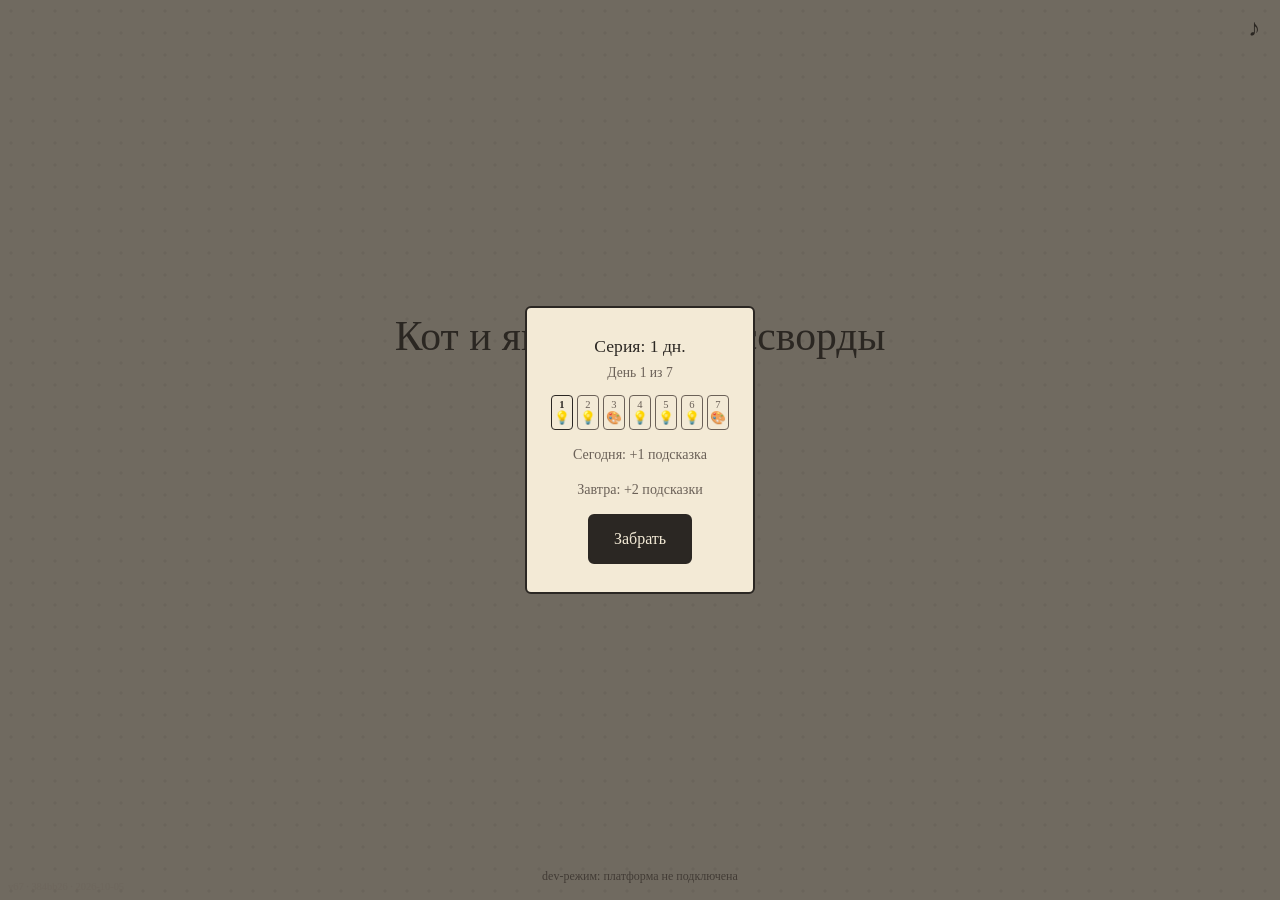
<file: index.html>
<!DOCTYPE html>
<html lang="ru">
<head>
  <meta charset="UTF-8" />
  <meta name="viewport" content="width=device-width, initial-scale=1, maximum-scale=1, user-scalable=no, viewport-fit=cover" />
  <meta name="mobile-web-app-capable" content="yes" />
  <meta name="apple-mobile-web-app-capable" content="yes" />
  <title>Кот и японские кроссворды</title>
  <link rel="stylesheet" href="style.css?v=67" />

  <!-- VK Bridge (@vkontakte/vk-bridge 3.0.2) — вшит локально, без CDN. -->
  <script src="vk-bridge.min.js"></script>
</head>
<body>
  <div id="app">

    <!-- Экран загрузки -->
    <section id="loading" class="screen is-active">
      <div class="loader" aria-hidden="true"></div>
      <p class="loading-text" data-i18n="loading">Загрузка…</p>
    </section>

    <!-- Главное меню -->
    <section id="menu" class="screen">
      <button id="btn-sound-menu" class="icon-btn sound-btn" data-sfx="toggle" aria-label="Звук">♪</button>
      <header class="menu-head">
        <h1 class="game-title" data-i18n="gameTitle">Кот и японские кроссворды</h1>
        <p class="game-sub" data-i18n="gameSub">японский кроссворд</p>
      </header>

      <nav class="menu-actions">
        <button id="btn-continue" class="btn btn-secondary" hidden data-i18n="continue">Продолжить</button>
        <button id="btn-play"     class="btn btn-primary"          data-i18n="play">Играть</button>
        <button id="btn-daily"    class="btn btn-secondary"        data-i18n="daily">Ежедневный</button>
        <button id="btn-shop"     class="btn btn-secondary"        data-i18n="shop">Магазин</button>
      </nav>
      <p id="retention-streak-line" class="retention-line" hidden></p>
      <p id="series-line" class="retention-line"></p>
      <div class="daily-meta">
        <p id="daily-streak" class="daily-streak" hidden></p>
        <button id="btn-calendar" class="icon-btn cal-icon-btn" aria-label="Календарь">▦</button>
      </div>

      <p id="dev-badge" class="dev-badge" hidden>dev-режим: платформа не подключена</p>
    </section>

    <!-- Экран календаря -->
    <section id="calendar" class="screen">
      <button id="btn-back-cal" class="icon-btn cal-back-btn" data-sfx="back" aria-label="Назад">‹</button>
      <div class="cal-wrap">
        <h2 id="cal-title" class="cal-title"></h2>
        <div id="cal-weekdays" class="cal-weekdays"></div>
        <div id="cal-grid" class="cal-grid"></div>
        <p id="cal-note" class="cal-note" hidden></p>
      </div>
    </section>

    <!-- Экран глав («Альбом», ТЗ №50) -->
    <section id="chapters" class="screen">
      <button id="btn-back-chapters" class="icon-btn cat-back-btn" data-sfx="back" aria-label="Назад">‹</button>
      <h2 class="cat-screen-title" data-i18n="albumTitle">Альбом</h2>
      <div id="chapter-list" class="chapter-list"></div>
      <p id="chapters-ahead" class="chapters-ahead" hidden></p>
    </section>

    <!-- Экран косметики (Задача E — каркас, Задача I — несколько гамм) -->
    <section id="shop" class="screen">
      <button id="btn-back-shop" class="icon-btn cat-back-btn" data-sfx="back" aria-label="Назад">‹</button>
      <h2 class="cat-screen-title" data-i18n="shopTitle">Косметика</h2>

      <p id="shop-locked-status" class="shop-status" hidden></p>
      <div id="shop-list" class="shop-list"></div>
    </section>

    <!-- Экран игры -->
    <section id="game" class="screen">
      <header class="game-head">
        <button id="btn-back" class="icon-btn" data-sfx="back" aria-label="Назад">‹</button>
        <span id="game-level-label" class="level-label"></span>
        <button id="btn-clear-board" class="icon-btn" aria-label="Очистить">⟲</button>
        <button id="btn-sound-game" class="icon-btn sound-btn" data-sfx="toggle" aria-label="Звук">♪</button>
      </header>
      <div id="puzzle-container" class="puzzle-container"></div>
      <p id="level-hint" class="level-hint" hidden data-i18n="levelHint">Проведи по клеткам, чтобы закрасить</p>
      <div class="mode-bar">
        <button class="mode-btn is-active" data-mode="1" data-sfx="toggle" data-i18n="modeFill">■ Закрасить</button>
        <button class="mode-btn"           data-mode="2" data-sfx="toggle" data-i18n="modeCross">✕ Крестик</button>
        <button id="btn-hint" class="hint-btn" data-sfx="none"><span class="hint-icon-wrap" aria-hidden="true"><svg class="ad-icon" viewBox="0 0 16 16" width="15" height="15" focusable="false"><rect x="0.5" y="2.5" width="15" height="11" rx="2.5"/><path d="M6.4 5.6v4.8l4.6-2.4z"/></svg><span id="hint-badge" class="hint-badge" hidden></span></span><span class="hint-label"><span data-i18n="hint">Подсказка</span><span id="hint-ad-caption" class="hint-ad-caption" data-i18n="hintAdCaption">за рекламу</span></span></button>
        <!-- ТЗ №51: кнопка «Проверить» — тот же визуальный каркас, что у
             #btn-hint (.hint-btn/.hint-icon-wrap/.hint-label/.hint-ad-caption),
             только значок рекламы (#check-ad-icon) появляется ТОЛЬКО в
             режиме «за рекламу» (main.js::updateCheckButton), в остальных
             режимах виден статичный «✓» (#check-icon-mark). -->
        <button id="btn-check" class="hint-btn" data-sfx="none"><span class="hint-icon-wrap" aria-hidden="true"><span id="check-icon-mark" class="check-icon-mark">✓</span><svg id="check-ad-icon" class="ad-icon" viewBox="0 0 16 16" width="15" height="15" focusable="false" hidden><rect x="0.5" y="2.5" width="15" height="11" rx="2.5"/><path d="M6.4 5.6v4.8l4.6-2.4z"/></svg></span><span class="hint-label"><span data-i18n="check">Проверить</span><span id="check-caption" class="hint-ad-caption is-visible" data-i18n="checkFree">бесплатно</span></span></button>
      </div>

      <!-- Победный оверлей -->
      <div id="win-overlay" class="overlay" hidden>
        <div id="confetti-container" class="confetti-container" aria-hidden="true"></div>
        <div class="win-card">
          <div class="silhouette-mount">
            <canvas id="win-canvas" class="win-canvas"></canvas>
          </div>
          <!-- ТЗ №53: .win-card-right — чисто CSS-группировка для раскладки
               в две колонки на @media(max-height:400px) (силуэт слева,
               текст/кнопки/тизер справа); на остальных высотах ничего не
               меняет (display:contents). Ids/структура кнопок внутри те же. -->
          <div class="win-card-right">
            <p id="win-theme-label" class="win-theme"></p>
            <!-- ТЗ №50: «Картинка {k} из 10 · глава «{name}»» — main.js::onWin. -->
            <p id="win-chapter-line" class="win-chapter-line" hidden></p>
            <!-- ТЗ №53: обёртка .win-actions — на узкой карточке (ВК, обе кнопки
                 видны) кладёт «Дальше»/«Поделиться» в один ряд вместо двух,
                 экономит высоту. id кнопок не менялись (их кликают тесты). -->
            <div class="win-actions">
              <button id="btn-next-level" class="btn btn-primary" data-i18n="next">Дальше</button>
              <!-- ТЗ №51: шеринг в историю ВК — только на ВК-сборке, только когда
                   Platform.canShareStory() (main.js: showGame/showDailyGame через
                   onWin/onDailyWin). На Яндексе canShareStory() всегда false —
                   кнопка остаётся hidden, а не задизейблена. -->
              <button id="btn-share" class="btn btn-secondary" hidden data-i18n="share">Поделиться</button>
            </div>

            <!-- ТЗ №49: тизер завтрашней картинки дня — заполняется main.js
                 (renderWinTomorrow) только если DAILY_LEVELS подключён. -->
            <div id="win-tomorrow" class="win-tomorrow" hidden>
              <canvas id="win-tomorrow-canvas" class="win-tomorrow-canvas"></canvas>
              <p class="win-tomorrow-label" data-i18n="winTomorrow"></p>
            </div>
          </div>
        </div>
      </div>

    </section>

    <!-- Онбординг: одноразовый оверлей «Как читать числа» -->
    <div id="onboarding-overlay" class="overlay" hidden>
      <div class="onboarding-card">
        <h2 class="onboarding-title" data-i18n="howToTitle">Как читать числа</h2>

        <!-- Наглядный пример: подсказка «3 1» → три закрашенных, пропуск, одна -->
        <div class="how-example" aria-hidden="true">
          <div class="how-clue">3&nbsp;1</div>
          <div class="how-cells">
            <div class="how-cell filled"></div>
            <div class="how-cell filled"></div>
            <div class="how-cell filled"></div>
            <div class="how-cell"></div>
            <div class="how-cell filled"></div>
          </div>
        </div>

        <p class="onboarding-text" data-i18n="howToLine1">Числа — длины закрашенных серий слева направо и сверху вниз.</p>
        <p class="onboarding-text" data-i18n="howToLine2">Между сериями — хотя бы одна пустая клетка.</p>
        <button id="btn-onboarding-ok" class="btn btn-primary" data-i18n="howToOk">Понятно!</button>
      </div>
    </div>

    <!-- ТЗ №49: карточка лестницы 7 дней — по образцу #onboarding-overlay.
         Показывается один раз в день на первом showMenu() после загрузки,
         пока не забрана награда (main.js: maybeShowLadderCard/
         showLadderCard/claimLadderReward). Нет кнопки «Позже» — только
         «Забрать» закрывает карточку (см. п.2.3 ТЗ №49). -->
    <div id="ladder-card" class="overlay" hidden>
      <div class="onboarding-card ladder-card-inner">
        <h2 id="ladder-card-title" class="onboarding-title"></h2>
        <p id="ladder-card-day" class="ladder-card-day"></p>
        <div id="ladder-card-strip" class="ladder-strip" aria-hidden="true"></div>
        <p id="ladder-card-today" class="onboarding-text"></p>
        <p id="ladder-card-tomorrow" class="onboarding-text"></p>
        <button id="btn-ladder-claim" class="btn btn-primary" data-sfx="none" data-i18n="ladderClaim">Забрать</button>
      </div>
    </div>

    <!-- ТЗ №50: награда за главу — открытка + подсказки, поверх экрана
         победы (после конфетти). Живёт вне .screen (как #ladder-card), в
         DOM ПОСЛЕ #game — при одинаковом z-index .overlay это ставит её
         поверх #win-overlay. main.js: onWin() показывает/прячет явно
         (hidden), showGame()/showDailyGame() прячут её на входе в уровень. -->
    <div id="chapter-done-overlay" class="overlay" hidden>
      <div class="onboarding-card chapter-done-card">
        <h2 id="chapter-done-title" class="onboarding-title"></h2>
        <div class="silhouette-mount">
          <canvas id="chapter-done-canvas" class="win-canvas"></canvas>
        </div>
        <p id="chapter-done-reward" class="chapter-done-reward"></p>
        <button id="btn-chapter-done-next" class="btn btn-primary" data-i18n="next">Дальше</button>
      </div>
    </div>

    <!-- Подтверждение очистки поля (свободный режим — ошибки не подсвечиваются,
         поэтому нужен явный способ начать текущий уровень заново) -->
    <div id="clear-confirm-overlay" class="overlay" hidden>
      <div class="onboarding-card">
        <p class="onboarding-text" data-i18n="clearConfirmText">Очистить поле? Прогресс на этом уровне будет потерян</p>
        <div class="confirm-actions">
          <button id="btn-clear-cancel" class="btn btn-secondary" data-sfx="back" data-i18n="clearCancel">Отмена</button>
          <button id="btn-clear-yes"    class="btn btn-primary" data-sfx="none"   data-i18n="clearYes">Да</button>
        </div>
      </div>
    </div>

    <!-- RV-загрузка (2026-09-06, баг-репорт основателя: показ Platform.showRewarded
         мог молча "виснуть" на десятки секунд без единого признака жизни на
         экране — п.190/шрам Color Sort требовал не блокировать/не прятать
         САМУ КНОПКУ во время показа, но это не значит "не показывать вообще
         никакого состояния": игрок должен видеть, что что-то происходит.
         Живёт вне .screen, как build-tag — виден поверх любого активного
         экрана. main.js: showAdLoadingOverlay()/hideAdLoadingOverlay(),
         оборачивают оба вызова Platform.showRewarded (onHintClick,
         onRewardedButtonClick). -->
    <div id="ad-loading-overlay" class="ad-loading-overlay" hidden>
      <div class="loader" aria-hidden="true"></div>
      <p class="ad-loading-text" data-i18n="adLoading">Загрузка рекламы…</p>
    </div>

    <!-- Debug-оверлей (2026-09-06, живой Android-баг с rewarded): без
         физического устройства и remote debugging (chrome://inspect)
         консольный лог не увидеть — печатает те же строки прямо на
         экране, чтобы можно было просто сфотографировать телефон.
         Активируется ?debug=1 в адресной строке (main.js: DEBUG_MODE) —
         invisible по умолчанию, нулевой риск для обычных игроков.
         z-index выше #ad-loading-overlay — виден поверх него тоже. -->
    <div id="debug-overlay" class="debug-overlay" hidden>
      <div class="debug-overlay-head">
        DEBUG
        <button id="debug-clear" class="debug-clear-btn" data-sfx="none" type="button" aria-label="Очистить лог">×</button>
      </div>
      <div id="debug-log" class="debug-log"></div>
    </div>

    <!-- Задача F: версия/билд, чтобы основатель видел, свежий ли билд открылся.
         Живёт вне .screen — виден на любом активном экране. -->
    <span id="build-tag" class="build-tag" aria-hidden="true"></span>
    <p id="retention-reward-toast" class="retention-toast" hidden></p>

  </div>

<script src="i18n.js?v=67"></script>
  <script src="platform.js?v=67"></script>
  <script src="save.js?v=67"></script>
  <script src="sound.js?v=67"></script>
  <script src="levels.js?v=67"></script>
  <script src="chapters.js?v=67"></script>
  <script src="chapters_map.js?v=67"></script>
  <script src="daily_levels.js?v=67"></script>
  <script src="nonogram.js?v=67"></script>
  <script src="build.js?v=67"></script>
  <script src="analytics.js?v=67"></script>
  <script src="retention.js?v=67"></script>
  <script src="ladder.js?v=67"></script>
  <script src="main.js?v=67"></script>
</body>
</html>
</file>
<file: style.css>
:root {
  --bg:        #f3ead6;
  --ink:       #2b2723;
  --ink-light: #6b6158; /* ТЗ №59 (Н-13): было #7a6f65 — 4,09:1, стало 5,05:1 */
  --accent:    #4a7c59;
  --radius:    6px;
  /* ТЗ №13, фаза 2 → ТЗ №14, фаза 1: узор на фоне — тон чернил темы поверх
     бумаги. 5% (ТЗ №13) основатель счёл слишком слабым («точки появились,
     нравится, но слишком слабо заметны») — проявленность даёт
     непрозрачность, а не радиус/шаг сетки (те не менялись). Поднято до 9%
     (средний из показанных 7/9/11%, см. docs/reports/2026-08-22_pattern_v2.md).
     Формула фиксированная (--pattern-image ниже, задаётся один раз), цвет
     пересчитан вручную под ink каждой темы (RGB чернил × 0.09 + RGB бумаги
     × 0.91), чтобы не тянуть color-mix() ради поддержки старых webview. */
  --pattern-dot: rgba(43, 39, 35, 0.09);
}

/* Задача E: косметика — другой цвет чернил, фон "тёплой бумаги" не трогаем.
   Класс вешается на <html> (main.js applyCosmetic), а не #app, — переопределяет
   :root для ВСЕХ экранов, включая уже отрисованные до применения. */
html.theme-ink-blue {
  --ink:       #1f2d4a;
  --ink-light: #55637f;
  --accent:    #3d6b96;
  --pattern-dot: rgba(31, 45, 74, 0.09);
}
/* Задача I: ещё две гаммы «тёплой бумаги» — та же схема переменных. */
html.theme-sepia {
  --bg:        #ece0c8;
  --ink:       #4a3728;
  --ink-light: #6f5642; /* ТЗ №59: было #8a6f56 — 3,58:1, стало 5,21:1 */
  --accent:    #a3703f;
  --pattern-dot: rgba(74, 55, 40, 0.09);
}
html.theme-graphite {
  --bg:        #e9e7e2;
  --ink:       #2e2e30;
  --ink-light: #5e5e62; /* ТЗ №59: было #6c6c70 — 4,23:1, стало 5,22:1 */
  --accent:    #55606b;
  --pattern-dot: rgba(46, 46, 48, 0.09);
}
/* ТЗ №01: награда за 3-й день серии входов — своя гамма, ОБЯЗАНА
   отличаться от трёх платных выше (бесплатная выдача не дублирует
   ассортимент магазина, см. retention.js/main.js grantStyle).
   ТЗ №03, Фаза 2: --ink затемнён (было #7a3b2e, контраст 157.4 — ниже
   всех трёх платных, минимум Sepia 164.6). Тот же тон (H≈10°, тёплый
   красно-коричневый), просто темнее — HSL(10°,45%,25%) вместо
   HSL(10°,45%,33%), не сдвинут в сторону Sepia (H≈26°) или Graphite
   (насыщенность ≈0%). Перезамер тем же скриптом — см. отчёт
   docs/reports/2026-08-20_retention_prerelease.md. */
html.theme-streak-rust {
  --bg:        #f3ead6;
  --ink:       #5d2d23;
  --ink-light: #8a5a4c;
  --accent:    #c1533c;
  --pattern-dot: rgba(93, 45, 35, 0.09);
}
/* ТЗ №49: награда за 7-й день лестницы — единственная ТЁМНАЯ гамма студии
   (--bg тёмный, не «тёплая бумага»), поэтому вместо пересчёта
   --pattern-dot по формуле «чернила×0.09+бумага×0.91» (та формула
   предполагает тёмные чернила на светлой бумаге — здесь наоборот) взят
   белый узор на тёмном фоне той же прозрачности 0.09, тот же приём глазом
   читается одинаково независимо от того, кто темнее — бумага или чернила. */
html.theme-night {
  --bg:        #1c1f26;
  --ink:       #e8e6df;
  --ink-light: #a9aab3;
  --accent:    #8fb0ff;
  --pattern-dot: rgba(232, 230, 223, 0.08);
}

*, *::before, *::after { box-sizing: border-box; margin: 0; padding: 0; }

html, body {
  width: 100%; height: 100%;
  overflow: hidden;
  overscroll-behavior: none;
  /* ТЗ №13, фаза 2: узор — чистый CSS (repeating-radial-gradient), без
     файлов-ассетов и внешних запросов. Живёт на body (не на .screen —
     у экранов нет своей заливки, они прозрачны до этого правила), поэтому
     сам по себе виден на всех экранах разом; #game ниже перекрывает его
     собственной сплошной заливкой — на игровом поле узора нет. Вариант —
     самый сдержанный из 3, показанных основателю на скриншотах
     (docs/reports/2026-08-22_polish_debts.md); точки радиусом 1px на сетке
     28px были при рендере визуально неотличимы от чистого фона (1px
     растеризуется в почти ничего) — это не решило бы жалобу основателя на
     плоский фон, поэтому первая итерация (радиус 1px/28px) отклонена ДО
     показа, крупнее круг (1.4px) и чаще сетка (22px) при тех же 5%
     непрозрачности чернил темы (--pattern-dot) уже устойчиво видны. */
  background-color: var(--bg);
  background-image: radial-gradient(circle at center, var(--pattern-dot) 1.4px, transparent 1.8px);
  background-size: 22px 22px;
  color: var(--ink);
  font-family: Georgia, 'Times New Roman', serif;
}

#app {
  width: 100%; height: 100%;
  touch-action: none;
  position: relative;
  /* ПК-модерация (п.1.6.2.7): не даём браузеру выделять текст игровых
     экранов ПКМ-протяжкой/тройным кликом — это отдельная защита от
     дефолтного контекстного меню (contextmenu гасится в main.js). */
  -webkit-user-select: none;
  -moz-user-select: none;
  -ms-user-select: none;
  user-select: none;
}

.screen {
  position: absolute;
  top: 0; left: 0;
  /* ТЗ №10, фаза 1/2 (шаг B) — резерв места под ВК-баннер вместо наезда
     поверх контента. Переменные ставит/снимает adapters/vk_bridge.js
     (applyBannerReserve) по факту колбэков проверки/обновления/закрытия
     баннера площадки (см. VK-адаптер — имена методов не дублируем здесь
     буквально: build.py check_no_leak сканирует style.css как COMMON_FILE
     и раньше на этом же тексте падал бы в яндекс-сборке, просто это
     обнаружилось только сейчас, ТЗ №13, п.3.3 — build.py yandex до
     pre-commit-хука на этой ветке ни разу не запускался);
     в источнике и в яндекс-сборке переменных нет —
     0px, .screen как раньше растянут на весь #app, поведение не меняется.
     Явные right/bottom вместо inset:0 — сокращают собственный бокс
     .screen (не padding предка: тот НЕ сжимает containing block
     абсолютно спозиционированных потомков, проверено живым прогоном),
     поэтому flex-центрирование (align-items/justify-content ниже) само
     центрирует портретную колонку в ОСТАВШЕЙСЯ области — без правок
     разметки экранов. safe-area (фаза 2, низ на мобиле) добавляется, а
     не заменяет резерв. */
  right: var(--vk-banner-reserve-right, 0px);
  bottom: calc(var(--vk-banner-reserve-bottom, 0px) + env(safe-area-inset-bottom, 0px));
  transition: right 0.2s ease, bottom 0.2s ease;
  display: none;
  flex-direction: column;
  align-items: center;
  justify-content: center;
}
.screen.is-active { display: flex; }

/* Загрузка */
.loader {
  width: 40px; height: 40px;
  border: 3px solid var(--ink-light);
  border-top-color: var(--ink);
  border-radius: 50%;
  animation: spin 0.8s linear infinite;
}
@keyframes spin { to { transform: rotate(360deg); } }
.loading-text { margin-top: 16px; color: var(--ink-light); font-size: 0.9rem; }

/* RV-загрузка (2026-09-06, баг-репорт основателя): пока идёт реальный
   показ Platform.showRewarded (до 40с, REWARD_AD_TIMEOUT_MS/
   AD_HANG_TIMEOUT_MS — оба адаптера), экран раньше молча "замирал" без
   единого признака жизни — неотличимо от зависшей игры. Явный оверлей
   поверх ВСЕГО (z-index выше .retention-toast, единственного, что уже
   использовало 50) — видимая причина паузы, не имитация поломки. .loader/
   .loading-text переиспользованы как есть (экран загрузки выше) — не
   плодим второй спиннер под другим именем. Кнопку/экран под оверлеем НЕ
   прячем и НЕ дизейблим (п.190/шрам Color Sort про #retention-rewarded-btn
   остаётся в силе) — просто временно перекрываем явным, понятным слоем;
   main.js: showAdLoadingOverlay()/hideAdLoadingOverlay(), парой вокруг
   каждого вызова Platform.showRewarded (onHintClick, onRewardedButtonClick). */
.ad-loading-overlay {
  position: fixed;
  inset: 0;
  z-index: 60;
  display: flex;
  flex-direction: column;
  align-items: center;
  justify-content: center;
  background: rgba(0, 0, 0, 0.35);
}
.ad-loading-overlay[hidden] { display: none; }
/* ТЗ №49: раньше border-color/color брались из var(--bg), полагаясь на то,
   что --bg ВСЕГДА светлая «бумага» (читаемо на тёмном rgba-скриме ниже).
   Гамма «Ночь» (theme-night) впервые сделала --bg тёмным — тот же приём
   слил бы спиннер/текст с чёрным скримом до нечитаемости. Скрим здесь
   фиксированный rgba(0,0,0,…), НЕ завязан на активную тему вообще —
   поэтому и его содержимое берёт фиксированный светлый цвет, а не var(--bg). */
.ad-loading-overlay .loader { border-color: rgba(255, 255, 255, 0.85); border-top-color: transparent; }
.ad-loading-text { margin-top: 16px; color: #f3ead6; font-size: 0.9rem; text-align: center; padding: 0 24px; }

/* Debug-оверлей (2026-09-06, ?debug=1) — z-index выше .ad-loading-overlay
   (60), чтобы строки лога были видны, даже пока идёт ожидание рекламы.
   Тёмный монохромный стиль намеренно НЕ похож на бумажную тему игры —
   сразу видно, что это служебная панель, не часть UI.
   БАГ (2026-09-07, живой скриншот основателя): панель до 42vh высотой
   перекрывала боевые кнопки внизу экрана (#btn-hint, #retention-rewarded-btn)
   — инструмент диагностики ломал ровно тот сценарий, который должен
   измерять. pointer-events:none на контейнере — тапы проходят СКВОЗЬ
   панель к настоящим кнопкам под ней, независимо от того, насколько
   панель разрослась; auto возвращён только кнопке очистки. */
.debug-overlay {
  position: fixed;
  left: 0; right: 0; bottom: 0;
  max-height: 42vh;
  z-index: 70;
  display: flex;
  flex-direction: column;
  background: rgba(0, 0, 0, 0.85);
  font-family: monospace;
  pointer-events: none;
}
.debug-overlay[hidden] { display: none; }
.debug-overlay-head {
  display: flex;
  align-items: center;
  justify-content: space-between;
  padding: 4px 10px;
  background: rgba(255, 255, 255, 0.1);
  color: #fff;
  font-size: 11px;
  font-weight: bold;
  letter-spacing: 0.05em;
  flex-shrink: 0;
}
.debug-clear-btn {
  background: none;
  border: none;
  color: #fff;
  font-size: 16px;
  line-height: 1;
  padding: 0 6px;
  cursor: pointer;
  pointer-events: auto;
}
.debug-log {
  overflow-y: auto;
  padding: 4px 10px 8px;
  color: #7cfc7c;
  font-size: 10.5px;
  white-space: pre-wrap;
  word-break: break-word;
}
.debug-log > div { border-bottom: 1px solid rgba(255, 255, 255, 0.08); padding: 2px 0; }
/* Финальный исход showRewarded (2026-09-07) — крупнее и заметнее строк
   ожидания, чтобы не потеряться среди одинаковых "жду ответа моста: …". */
.debug-log-final {
  font-size: 14px;
  font-weight: bold;
  color: #fff;
  background: rgba(255, 255, 255, 0.14);
  padding: 4px 4px !important;
}

/* Меню */
.menu-head { text-align: center; margin-bottom: 48px; }
.game-title { font-size: 2.6rem; font-weight: normal; margin: 8px 0 6px; }
.game-sub { color: var(--ink-light); font-size: 0.95rem; }

.menu-actions { display: flex; flex-direction: column; gap: 12px; width: 200px; }

.btn {
  padding: 14px 24px;
  border: 2px solid var(--ink);
  border-radius: var(--radius);
  font-family: inherit;
  font-size: 1rem;
  cursor: pointer;
  background: transparent;
  color: var(--ink);
  transition: background 0.15s, color 0.15s;
}
.btn-primary { background: var(--ink); color: var(--bg); }
.btn-primary:active { opacity: 0.8; }
.btn-secondary:active { background: var(--ink); color: var(--bg); }
#btn-daily.is-done { opacity: 0.5; }

/* Стрик + кнопка календаря */
.daily-meta {
  display: flex;
  align-items: center;
  gap: 6px;
  min-height: 28px;
  margin-top: 4px;
}
.daily-streak {
  font-size: 0.85rem;
  color: var(--accent);
  letter-spacing: 0.02em;
}
.cal-icon-btn {
  font-size: 1rem;
  color: var(--ink-light);
  padding: 2px 6px;
}

/* ---- ТЗ №01: модуль удержания (только ВК-сборка, узлы вставляет
   build.py transform_index_html_vk — в общем index.html их нет) ---- */

/* Постоянная строка — не модалка, не перекрывает кнопки (п. приёмки:
   видна целиком на 320px, в т.ч. горизонтально). */
.retention-line {
  font-size: 0.8rem;
  color: var(--ink-light);
  text-align: center;
  max-width: 280px;
  line-height: 1.3;
}
#retention-streak-line { margin-top: 6px; }

/* Rewarded-кнопка «открыть сейчас» на карточке запертой главы (2026-09-25;
   до того — «Открыть ещё +N» под заголовком альбома, ТЗ №09). Меньше и
   тише основной кнопки «Играть» — вторична по иерархии. */
.retention-rewarded-btn {
  display: block;
  margin: 0 auto 16px;
  font-size: 0.85rem;
  padding: 8px 16px;
  min-height: 34px;
}
/* ТЗ №12: без этого правила атрибут [hidden] (renderRewardedButton(),
   конец кампании — открывать больше нечего) проигрывает по порядку
   каскада безусловному display:block выше — на экране оставалась пустая
   нефункциональная кнопка вместо её исчезновения (тот же класс дефекта,
   что у .daily-meta, см. build.py transform_index_html_vk). */
.retention-rewarded-btn[hidden] { display: none; }

/* ТЗ (RV-значок, Яндекс 4.5.1, усиление 2026-09-06): значок «экран +
   треугольник» на обеих RV-точках (эта кнопка + #btn-hint, см.
   .hint-icon-wrap ниже) — рядом с текстом, тем же var(--accent), что и
   остальной акцент студии, чтобы не потеряться ни в одной из 4
   косметических тем магазина (Задача I). Инлайн-flex обёртка вместо flex
   на самой кнопке — сохраняет её auto-ширину/центрирование (margin:0 auto
   выше рассчитан на shrink-to-fit кнопки, не на flex-контейнер). */
.rv-btn-inner {
  display: inline-flex;
  align-items: center;
  gap: 6px;
}
.ad-icon {
  flex: none;
  color: var(--accent);
}
.ad-icon rect { fill: none; stroke: currentColor; stroke-width: 1.3; }
.ad-icon path { fill: currentColor; }

/* ТЗ №26, Р7 (26.08): на 568×320 (самая низкая рабочая ширина студии)
   строка раздатчика, строка пазла дня и кнопка «Магазин» уходили за
   нижний край — html/body не скроллятся (overflow:hidden выше), то есть
   были физически недостижимы, не просто «нужно прокрутить» (Этап 4,
   docs/reports/2026-08-26_ТЗ26_этап4_кадры.md). Решение основателя —
   вариант A: сжать вертикальные отступы МЕНЮ на низких viewport, ничего
   не прятать (вариант B — прятать строку раздатчика — отклонён как
   повторный откат к отверженному «невидимая механика не удерживает»).
   400px — по матрице ширин студии это ловит только 568×320 (высота 320);
   у остальных трёх ширин высота 600px, не задета. Общий style.css —
   правка задевает и ВК (тот же брейкпоинт, то же меню), это ожидаемо
   и сверено diff'ом с боевым v43 в отчёте Этапа 4б. */
@media (max-height: 400px) {
  .menu-head { margin-bottom: 8px; }
  .menu-actions { gap: 4px; }
  .menu-actions .btn { padding: 8px 24px; }
  #retention-streak-line { margin-top: 2px; }
  .daily-meta { margin-top: 2px; min-height: 22px; }
}

/* Запертая глава приглушена цветом, не прозрачностью (ТЗ №59, Н-13):
   opacity 0.55 давала условию замка 2:1, названию 3,3:1. Теперь название
   и счётчик — --ink-light (≥ 4,5:1 во всех темах), строка условия и
   кнопка «открыть сейчас» — как у открытой главы. */
.chapter-card.is-locked .chapter-name,
.chapter-card.is-locked .chapter-progress {
  color: var(--ink-light);
}
.chapter-card.is-locked .chapter-head-btn { cursor: pointer; }
.chapter-card .chapter-unlock-btn {
  align-self: flex-start;
  margin: 2px 0 0;
}

/* Всплывающий отклик на выдачу награды (п.2.4) — короткий, ненавязчивый,
   сам прячется, не блокирует ввод (не overlay/модалка). */
.retention-toast {
  position: absolute;
  left: 50%; top: 14px;
  transform: translateX(-50%);
  max-width: 90%;
  padding: 8px 16px;
  background: var(--ink);
  color: var(--bg);
  border-radius: var(--radius);
  font-size: 0.85rem;
  text-align: center;
  pointer-events: none;
  z-index: 50;
  opacity: 0;
  transition: opacity 0.25s ease;
}
.retention-toast.is-visible { opacity: 1; }
/* v67: строка кода ошибки рекламы ВК под текстом уведомления */
.retention-toast .toast-code {
  display: block;
  margin-top: 4px;
  font-size: 0.7rem;
  opacity: 0.7;
  overflow-wrap: anywhere;
}

/* Кнопка звука */
#btn-sound-menu {
  position: absolute;
  top: 12px;
  right: 12px;
}
#btn-sound-game {
  margin-left: auto;   /* прижимает кнопку к правому краю шапки */
}
.sound-btn {
  position: relative;
  font-size: 1.3rem;
}
.sound-btn.is-muted::after {
  content: '';
  position: absolute;
  inset: 4px 8px;     /* совпадает с padding icon-btn, черта идёт сквозь символ */
  background: linear-gradient(
    to bottom right,
    transparent calc(50% - 1px),
    var(--ink)        calc(50% - 1px),
    var(--ink)        calc(50% + 1px),
    transparent       calc(50% + 1px)
  );
  pointer-events: none;
}

/* Dev-бейдж */
.dev-badge {
  position: absolute; bottom: 16px;
  font-size: 0.75rem;
  color: var(--ink-light);
}

/* Задача F: подпись версии/билда — не UI-элемент, только для основателя.
   Вне .screen (см. index.html), поэтому видна поверх любого активного
   экрана, включая оверлеи (z-index выше .overlay). */
.build-tag {
  position: absolute;
  left: max(8px, env(safe-area-inset-left));
  /* ТЗ №10: .build-tag живёт ВНЕ .screen (см. комментарий выше) — резерв
     .screen на bottom (мобильный баннер) его не задевает автоматически,
     как задевает всё остальное внутри .screen. Тот же --vk-banner-
     reserve-bottom нужен и здесь явно, иначе плашка окажется под
     баннером — ровно то, что это ТЗ и просило не допустить. */
  bottom: calc(max(8px, env(safe-area-inset-bottom)) + var(--vk-banner-reserve-bottom, 0px));
  transition: bottom 0.2s ease;
  font-size: 0.65rem;
  color: var(--ink-light);
  opacity: 0.35;
  pointer-events: none;
  user-select: none;
  z-index: 20;
}

@media (prefers-reduced-motion: reduce) {
  .loader { animation: none; }
}

/* ---- Экран глав («Альбом», ТЗ №50) ---- */

/* 13 карточек глав не помещаются без скролла на низких экранах (320×568 и
   меньше, тем более на высоких — с рядами миниатюр внутри каждой). Тот же
   приём, что уже был у экрана категорий (Задача K) и у #shop: список сам
   не по центру, а сверху, с прокруткой и отступом, чтобы не залезать под
   back-button. */
#chapters {
  justify-content: flex-start;
  overflow-y: auto;
  padding: 56px 0 24px;
}

.cat-back-btn {
  position: absolute;
  top: 12px;
  left: 12px;
}

.cat-screen-title {
  font-size: 1.4rem;
  font-weight: normal;
  margin-bottom: 12px;
  color: var(--ink);
}

.chapter-list {
  display: flex;
  flex-direction: column;
  gap: 12px;
  width: min(320px, 88vw);
}

.chapter-card {
  width: 100%;
  padding: 12px 16px 14px;
  border: 2px solid var(--ink);
  border-radius: var(--radius);
  display: flex;
  flex-direction: column;
  gap: 8px;
  position: relative;
}

.chapter-head-btn {
  width: 100%;
  padding: 0;
  border: none;
  background: transparent;
  cursor: pointer;
  font-family: inherit;
  text-align: left;
  display: flex;
  align-items: baseline;
  justify-content: space-between;
  gap: 8px;
}

.chapter-name {
  font-size: 0.95rem;
  color: var(--ink);
  pointer-events: none;
}

.chapter-progress {
  font-size: 0.8rem;
  color: var(--ink-light);
  pointer-events: none;
  flex-shrink: 0;
}
.chapter-progress.is-done { color: var(--accent); }

.postcard-badge {
  font-size: 0.85rem;
  margin-left: 4px;
}

.chapter-locked-line {
  font-size: 0.78rem;
  color: var(--ink-light);
  line-height: 1.4;
}

.chapters-ahead {
  margin-top: 12px;
  font-size: 0.82rem;
  color: var(--ink-light);
  text-align: center;
}

.chapter-thumbs {
  display: grid;
  grid-template-columns: repeat(10, 1fr);
  gap: 4px;
}
/* 568×320 и уже — два ряда по 5 (ТЗ №50, п.4). */
@media (max-width: 400px) {
  .chapter-thumbs { grid-template-columns: repeat(5, 1fr); }
}

.thumb {
  aspect-ratio: 1;
  border: 1.5px solid var(--ink-light);
  border-radius: 3px;
  background: transparent;
  cursor: pointer;
  display: flex;
  align-items: center;
  justify-content: center;
  padding: 1px;
  min-width: 0;
}
.thumb-canvas {
  width: 100%;
  height: 100%;
  image-rendering: pixelated;
  image-rendering: crisp-edges;
  display: block;
}
.thumb-num {
  font-size: 0.72rem;
  color: var(--ink-light);
  pointer-events: none;
}
.thumb.is-open {
  border-color: var(--ink);
}
.thumb.is-open .thumb-num { color: var(--ink); }
.thumb.is-done {
  border-color: var(--accent);
}
/* ТЗ №59 (Н-20): начатая картинка (есть черновик) — номер плюс точка цвета
   акцента в углу, рамка как у открытой. Без новых ассетов. */
.thumb.is-started {
  position: relative;
  border-color: var(--ink);
}
.thumb.is-started .thumb-num { color: var(--ink); font-weight: 700; }
.thumb.is-started::after {
  content: '';
  position: absolute;
  top: 2px; right: 2px;
  width: 6px; height: 6px;
  border-radius: 50%;
  background: var(--accent);
  pointer-events: none;
}
.thumb.is-locked {
  border-style: dashed;
  cursor: pointer;
}
.thumb-dot { opacity: 0.5; }

.chapter-howto-btn {
  align-self: flex-start;
  margin-top: -2px;
  font-size: 0.78rem;
  color: var(--ink-light);
  text-decoration: underline;
  background: none;
  border: none;
  cursor: pointer;
  font-family: inherit;
  padding: 0;
  text-align: left;
}

/* ---- Экран игры ---- */

#game {
  align-items: stretch;
  justify-content: flex-start;
  /* ТЗ №14, фаза 2: раньше здесь была сплошная заливка var(--bg), которая
     гасила узор на ВСЁМ игровом экране (в т.ч. шапку и поля вокруг доски) —
     основатель указал, что это лишнее: узор нужен вокруг доски, как и на
     остальных экранах, узор body просвечивает здесь без изменений. Только
     сама доска непрозрачна — см. .puzzle ниже, её граница = граница
     заливки, никакой лишней "наклейки". */
}

.game-head {
  display: flex;
  align-items: center;
  height: 52px;
  padding: 0 12px;
  gap: 10px;
  flex-shrink: 0;
  border-bottom: 1px solid var(--ink-light);
}
.icon-btn {
  background: none;
  border: none;
  font-size: 1.5rem;
  color: var(--ink);
  cursor: pointer;
  padding: 4px 8px;
  line-height: 1;
}
.level-label { font-size: 0.9rem; color: var(--ink-light); }
/* ТЗ №59 (Н-09): подпись кампании — одна-две строки; обрезается название,
   число и «ещё N до» остаются видны. Шапка не шире экрана на 320 px. */
.game-head .level-label {
  flex: 0 1 auto;      /* не растёт: ⟲ остаётся сразу за подписью, как было */
  min-width: 0;
  display: flex;
  flex-direction: column;
  justify-content: center;
  line-height: 1.2;
  white-space: nowrap;
  overflow: hidden;
  text-overflow: ellipsis;
}
.level-label-line { display: flex; min-width: 0; }
.level-label-line + .level-label-line { font-size: 0.85em; }
.level-label-name { min-width: 0; overflow: hidden; text-overflow: ellipsis; }
.level-label-fix { flex: none; white-space: pre; }

.puzzle-container {
  flex: 1;
  display: flex;
  align-items: center;
  justify-content: center;
  padding: 12px;
  overflow: hidden;
}

/* ---- Головоломка (CSS Grid 2×2) ---- */

.puzzle {
  display: grid;
  grid-template-areas: "tl   cols"
                       "rows grid";
  grid-template-columns: var(--clue-col-w) auto;
  grid-template-rows: auto auto;
  touch-action: none;
  /* ТЗ №14, фаза 2: доска (числа-подсказки + сетка клеток) — непрозрачная
     подложка, узор на ней мешал бы читаемости сетки (регресс ТЗ №13
     сохраняется). Фон именно на .puzzle (не на .puzzle-container с его
     padding:12px вокруг) — грид занимает ровно свой контент без отступов,
     поэтому край заливки в точности совпадает с краем доски, без эффекта
     "наклейки". */
  background: var(--bg);
}

.puzzle-tl       { grid-area: tl; }
.puzzle-col-clues { grid-area: cols; display: flex; }
.puzzle-row-clues { grid-area: rows; display: flex; flex-direction: column; }
.puzzle-grid     { grid-area: grid; }

/* Подсказки столбцов: числа выровнены по нижнему краю */
.col-clue {
  width: var(--cell);
  display: flex;
  flex-direction: column;
  justify-content: flex-end;
  align-items: center;
  padding-bottom: 6px;
}
.col-clue span {
  font-size: 13px;
  line-height: 1.5;
  color: var(--ink);
}
/* Задача G: строка/столбец закрыты — подсказка бледнеет (прогресс без цифр) */
.col-clue.is-closed span {
  opacity: 0.3;
  transition: opacity 0.2s ease-out;
}

/* Подсказки строк: числа выровнены по правому краю */
.row-clue {
  height: var(--cell);
  display: flex;
  align-items: center;
  justify-content: flex-end;
  gap: 3px;
  padding-right: 6px;
}
.row-clue span {
  font-size: 13px;
  color: var(--ink);
}
.row-clue.is-closed span {
  opacity: 0.3;
  transition: opacity 0.2s ease-out;
}

/* Сетка */
.puzzle-grid {
  display: flex;
  flex-direction: column;
  border-top: 1.5px solid var(--ink);
  border-left: 1.5px solid var(--ink);
  touch-action: none;
}
.grid-row { display: flex; }
.grid-cell {
  width: var(--cell);
  height: var(--cell);
  border-right: 1.5px solid var(--ink);
  border-bottom: 1.5px solid var(--ink);
  background: var(--bg);
  flex-shrink: 0;
  display: flex;
  align-items: center;
  justify-content: center;
  user-select: none;
  cursor: pointer;
}

/* Состояния клетки */
.grid-cell.is-filled {
  background: var(--ink);
  animation: cell-stamp 90ms ease-out;
}
.grid-cell.is-cross::after {
  content: '×';
  font-size: calc(var(--cell) * 0.48);
  color: var(--ink-light);
  line-height: 1;
  pointer-events: none;
}
.grid-cell.is-cross {
  animation: cell-stamp 90ms ease-out;
}

/* Задача G: микро-штамп + "чернильная заливка" вместо мгновенной клетки */
@keyframes cell-stamp {
  from { transform: scale(0.85); opacity: 0.4; }
  to   { transform: scale(1);    opacity: 1; }
}

/* Задача G: ошибка, вскрытая подсказкой — короткий шейк, без красного */
.grid-cell.is-shake {
  animation: cell-shake 120ms ease-in-out;
}
@keyframes cell-shake {
  0%, 100% { transform: translateX(0); }
  25%      { transform: translateX(-6px); }
  75%      { transform: translateX(6px); }
}

/* ТЗ №54: закрытая линия — волна от подсказки к краю поля; финал
   картинки — диагональная волна по всему полю. Подсветка — отдельным
   слоем ::before цвета темы (::after занят крестиком), без color-mix —
   его нет в старых WebView Android. */
.grid-cell { position: relative; }
.grid-cell::before {
  content: '';
  position: absolute;
  inset: 0;
  background: var(--accent);
  opacity: 0;
  pointer-events: none;
}
.grid-cell.is-line-flash::before {
  animation: cell-glow 360ms ease-out var(--flash-d, 0ms) both;
}
.grid-cell.is-line-flash.is-filled {
  animation: cell-pop 300ms ease-out var(--flash-d, 0ms) both;
}
.grid-cell.is-win-wave::before {
  animation: cell-glow 520ms ease-out var(--wave-d, 0ms) both;
}
.grid-cell.is-win-wave.is-filled {
  animation: cell-pop-big 460ms cubic-bezier(.3, 1.6, .5, 1) var(--wave-d, 0ms) both;
}
@keyframes cell-glow {
  0%   { opacity: 0; }
  35%  { opacity: 0.38; }
  100% { opacity: 0; }
}
@keyframes cell-pop {
  0%   { transform: scale(1); }
  40%  { transform: scale(0.8); }
  100% { transform: scale(1); }
}
@keyframes cell-pop-big {
  0%   { transform: scale(1); }
  45%  { transform: scale(1.14); }
  100% { transform: scale(1); }
}

@media (prefers-reduced-motion: reduce) {
  .grid-cell.is-filled,
  .grid-cell.is-cross,
  .grid-cell.is-shake,
  .grid-cell.is-line-flash.is-filled,
  .grid-cell.is-win-wave.is-filled,
  .grid-cell.is-line-flash::before,
  .grid-cell.is-win-wave::before {
    animation: none;
  }
  .row-clue.is-closed span,
  .col-clue.is-closed span {
    transition: none;
  }
}

/* ---- Подсказка на первом уровне ---- */

.level-hint {
  text-align: center;
  font-size: 0.82rem;
  color: var(--ink-light);
  padding: 0 16px 6px;
  flex-shrink: 0;
  animation: fade-in 0.6s ease both;
}
@keyframes fade-in {
  from { opacity: 0; }
  to   { opacity: 1; }
}
@media (prefers-reduced-motion: reduce) {
  .level-hint { animation: none; }
}

/* ---- Онбординг ---- */

.onboarding-card {
  margin: auto;   /* ТЗ №53: "safe"-центрирование, см. комментарий у .overlay */
  background: var(--bg);
  border: 2px solid var(--ink);
  border-radius: var(--radius);
  padding: 28px 24px;
  display: flex;
  flex-direction: column;
  align-items: center;
  gap: 14px;
  max-width: 88vw;
  animation: card-pop 0.20s ease-out both;
}
.onboarding-title {
  font-size: 1.1rem;
  font-weight: normal;
  color: var(--ink);
}
.onboarding-text {
  font-size: 0.88rem;
  color: var(--ink-light);
  text-align: center;
  line-height: 1.5;
  max-width: 260px;
}

/* ---- Подтверждение (очистка поля и т.п.) ---- */
.confirm-actions {
  display: flex;
  gap: 12px;
}

/* ---- ТЗ №49: карточка лестницы 7 дней (#ladder-card, по образцу
   .onboarding-card) ---- */
.ladder-card-inner {
  max-width: 300px;
}
.ladder-card-day {
  font-size: 0.85rem;
  color: var(--ink-light);
  text-align: center;
  margin-top: -6px;
}
.ladder-strip {
  display: flex;
  gap: 4px;
  width: 100%;
}
.ladder-cell {
  flex: 1;
  min-width: 0;
  display: flex;
  flex-direction: column;
  align-items: center;
  gap: 2px;
  padding: 4px 2px;
  border: 1.5px solid var(--ink-light);
  border-radius: 4px;
  color: var(--ink-light);
}
.ladder-cell-num { font-size: 0.66rem; line-height: 1; }
.ladder-cell-icon { font-size: 0.8rem; line-height: 1; }
.ladder-cell.is-done {
  border-color: var(--accent);
  color: var(--accent);
}
.ladder-cell.is-current {
  border-color: var(--ink);
  color: var(--ink);
  font-weight: bold;
}

/* ТЗ №53: обёртка правой колонки .win-card. display:contents на обычных
   высотах — не влияет на раскладку (дети остаются прямыми flex-item'ами
   .win-card, gap/центрирование как раньше); на @media(max-height:400px)
   ниже становится собственной flex-колонкой для раскладки в два столбца. */
.win-card-right { display: contents; }

/* ---- ТЗ №49: тизер завтрашней картинки дня (экран победы) ---- */
.win-tomorrow {
  display: flex;
  flex-direction: column;
  align-items: center;
  gap: 4px;
}
.win-tomorrow-canvas {
  image-rendering: pixelated;
  image-rendering: crisp-edges;
  border: 1.5px solid var(--ink-light);
  border-radius: 3px;
  display: block;
}
.win-tomorrow-canvas.is-blurred {
  filter: blur(3px);
}
.win-tomorrow-label {
  font-size: 0.72rem;
  color: var(--ink-light);
  text-align: center;
}

/* Наглядный пример «3 1» */
.how-example {
  display: flex;
  align-items: center;
  gap: 10px;
  margin: 4px 0;
}
.how-clue {
  font-size: 1rem;
  color: var(--ink);
  min-width: 28px;
  text-align: right;
}
.how-cells {
  display: flex;
  gap: 3px;
}
.how-cell {
  width: 30px;
  height: 30px;
  border: 1.5px solid var(--ink);
  border-radius: 2px;
  background: var(--bg);
}
.how-cell.filled {
  background: var(--ink);
}

/* ---- Победный оверлей ---- */

.overlay {
  position: absolute;
  inset: 0;
  display: flex;
  justify-content: center;
  background: rgba(43, 39, 35, 0.65);
  z-index: 10;
  /* ТЗ №53: align-items:center снят намеренно — при переполнении (карточка
     выше вьюпорта) он центрирует flex-item симметрично ОБОИМИ краями за
     контейнер (flexbug #12), клетка обрезается и сверху, и снизу, и
     прокрутка не может её достать ни с одной стороны. Вместо этого
     карточки получили margin:auto (см. .win-card/.onboarding-card) —
     "safe"-центрирование: при избытке места ведёт себя как раньше
     (центр), при нехватке карточка прижимается к верхнему краю и
     становится доступна прокруткой (overflow-y:auto ниже) целиком. #app
     выше держит touch-action:none, здесь явно возвращён pan-y — иначе
     тач-прокрутка оверлея невозможна. */
  overflow-y: auto;
  overscroll-behavior: contain;
  touch-action: pan-y;
  padding: 8px 0;
}
.overlay[hidden] { display: none; }

.win-card {
  position: relative;
  z-index: 2;
  margin: auto;   /* ТЗ №53: "safe"-центрирование, см. комментарий у .overlay */
  background: var(--bg);
  border: 2px solid var(--ink);
  border-radius: var(--radius);
  padding: 28px 24px;
  display: flex;
  flex-direction: column;
  align-items: center;
  gap: 18px;
  max-width: 88vw;
  animation: card-pop 0.20s ease-out both;
}
@keyframes card-pop {
  from { transform: scale(0.85); opacity: 0; }
  70%  { transform: scale(1.03); opacity: 1; }
  to   { transform: scale(1);    opacity: 1; }
}

.silhouette-mount {
  background: var(--bg);
  border: 1.5px solid var(--ink);
  border-radius: var(--radius);
  padding: 14px;
  box-shadow: 3px 3px 0 rgba(43, 39, 35, 0.18);
  line-height: 0;           /* убирает щель под canvas (inline gap) */
}
.win-canvas {
  image-rendering: pixelated;
  image-rendering: crisp-edges;
  display: block;           /* border теперь на mount, не на canvas */
}
.win-theme {
  font-size: 1.15rem;
  color: var(--ink-light);
  letter-spacing: 0.06em;
}

/* ТЗ №53: на ВК (карточка ~340px, «Дальше» + «Поделиться» видны) кнопки
   встают в один ряд вместо двух — экономит ~50px высоты; на Яндексе
   (одна кнопка) выглядит как раньше. */
.win-actions {
  display: flex;
  flex-wrap: wrap;
  justify-content: center;
  gap: 10px;
}

/* ТЗ №50: «Картинка {k} из 10 · глава «{name}»» — под названием картинки. */
.win-chapter-line {
  font-size: 0.8rem;
  color: var(--ink-light);
  margin-top: -8px;
}

/* Награда за главу — тем же каркасом, что #onboarding-overlay/.onboarding-card. */
.chapter-done-card {
  display: flex;
  flex-direction: column;
  align-items: center;
  gap: 12px;
}
.chapter-done-reward {
  font-size: 1rem;
  color: var(--accent);
  font-weight: bold;
}

/* Конфетти */
.confetti-container {
  position: absolute;
  inset: 0;
  pointer-events: none;
  overflow: hidden;
  z-index: 1;
}
.confetti-piece {
  position: absolute;
  top: -12px;
  border-radius: 2px;
  animation: confetti-fall linear forwards;
}
@keyframes confetti-fall {
  to { transform: translateY(105vh) rotate(600deg); opacity: 0.2; }
}

@media (prefers-reduced-motion: reduce) {
  .win-card { animation: none; }
  .confetti-piece { display: none; }
}

/* ТЗ №53: карточка победы обязана влезать в вьюпорт с полем ≥8px
   сверху/снизу (см. .overlay/margin:auto выше) — диагноз: на ВК-десктоп
   iframe ~1000×600 карточка (654px при полном наборе — «Поделиться» +
   тизер) не помещалась в 600px, .overlay резал её с обоих краёв. Блок
   намеренно стоит ПОСЛЕ базового .win-card (выше) — при равной
   специфичности источник-порядок решает каскад, а не порядок @media. */
@media (max-height: 640px) {
  .win-card { padding: 16px 20px; gap: 10px; }
  .silhouette-mount { padding: 10px; }
  .win-theme { font-size: 1rem; }
  .win-chapter-line { margin-top: -4px; }
  /* Тизер и так размыт (is-blurred) — нецелое CSS-масштабирование не видно. */
  .win-tomorrow-canvas { max-height: 56px; width: auto; }
  .win-tomorrow-label { font-size: 0.68rem; }
}

/* ТЗ №49, Р7 (ТЗ №26): 568×320 — карточка лестницы и тизер обязаны влезать
   целиком, ничего не прятать (тот же приём, что уже применён к меню выше).
   ТЗ №53: на этой же высоте компактная вертикальная раскладка (блок 640px
   выше) карточке победы всё ещё не хватает — уходит в две колонки:
   силуэт слева, .win-card-right (название/глава/кнопки/тизер) справа;
   тизер НЕ прячется (крючок удержания ТЗ №49). */
@media (max-height: 400px) {
  .onboarding-card { padding: 14px 20px; gap: 8px; }
  .ladder-card-day { margin-top: -2px; }
  .win-card {
    padding: 14px 20px; gap: 8px;
    flex-direction: row; flex-wrap: wrap; align-items: flex-start;
    column-gap: 20px;
  }
  .win-card-right {
    display: flex; flex-direction: column; align-items: center; gap: 6px;
  }
}

/* Тумблер режима.
   Фикс 9B: раньше при нехватке места текст ОБРЕЗАЛСЯ (ellipsis) —
   недопустимо, весь текст должен читаться целиком даже на 320px. Вместо
   обрезки — шрифт/паддинги ужимаются (clamp, привязан к ширине вьюпорта),
   а flex-wrap — аварийный запасной вариант, если сжатие всё же не
   уместило три кнопки в одну строку. Левый/правый паддинг учитывает
   safe-area (вырез/жест-навигация в альбомной ориентации).
   Задача F: нижний край — единственный ряд кнопок, что делит угол
   с .build-tag. Базовый запас (24px) даёт подписи не наезжать на
   кнопку даже без safe-area (как в headless-проверке); + env() —
   на телефонах с домашним индикатором. */
.mode-bar {
  display: flex;
  flex-wrap: wrap;
  gap: 8px;
  padding: 12px max(16px, env(safe-area-inset-right)) calc(24px + env(safe-area-inset-bottom)) max(16px, env(safe-area-inset-left));
  justify-content: center;
  flex-shrink: 0;
  width: 100%;
}
.mode-btn, .hint-btn {
  flex: 1 1 auto;
  min-width: 0;
  border-radius: var(--radius);
  font-family: inherit;
  cursor: pointer;
  white-space: nowrap;
  padding: clamp(6px, 2vw, 10px) clamp(8px, 3vw, 16px);
}
.mode-btn {
  max-width: 160px;
  border: 2px solid var(--ink);
  background: transparent;
  color: var(--ink);
  font-size: clamp(0.75rem, 3.1vw, 0.9rem); /* ТЗ №59: не меньше 12 px (было 10,6 на 320 px) */
  transition: background 0.12s, color 0.12s;
}
.mode-btn.is-active {
  background: var(--ink);
  color: var(--bg);
}
.hint-btn {
  position: relative;
  display: inline-flex;
  align-items: center;
  max-width: 190px;
  border: 2px solid var(--ink-light);
  background: transparent;
  color: var(--ink-light);
  font-size: clamp(0.75rem, 2.8vw, 0.82rem); /* ТЗ №59: не меньше 12 px (было 10,9) */
}
.hint-btn:disabled {
  opacity: 0.35;
  cursor: default;
}
/* ТЗ (RV-значок, Яндекс 4.5.1, усиление 2026-09-06 №2, прямая просьба
   основателя): значок теперь ПОСТОЯННЫЙ элемент разметки (index.html, не
   переключается JS) — раньше появлялся только ПОСЛЕ исчерпания баланса,
   и сам переход ощущался как неожиданность. position:relative — якорь
   для .hint-badge (ниже), который теперь сидит на углу значка, а не на
   углу всей кнопки. */
.hint-icon-wrap {
  position: relative;
  display: inline-flex;
  flex: none;
  vertical-align: middle;
  margin-right: 8px;
}
/* ТЗ (RV-подпись, Яндекс 4.5.1, заход №3, 2026-09-06): "Подсказка" —
   ПОСТОЯННЫЙ, единственный главный текст кнопки (реагирует основатель:
   заход №2 при исчерпании баланса менял его целиком на «Смотреть
   рекламу» — кнопка переставала читаться как инструмент-подсказка среди
   «Закрасить»/«Крестик»). Факт рекламы — вторичная мелкая строка ниже,
   см. .hint-ad-caption. */
.hint-label {
  display: flex;
  flex-direction: column;
  align-items: flex-start;
  line-height: 1.2;
  min-width: 0;
}
/* pointer-events наследуются нормально (не задаём none) — это часть текста
   кнопки, не декоративный оверлей. visibility, не hidden/display:none —
   строка всегда резервирует свою высоту, чтобы кнопка не меняла размер
   (и не тянула за собой всю .mode-bar, align-items:stretch по умолчанию)
   при переключении между «есть бесплатные» и «дальше реклама» — переключает
   .is-visible updateHintBadge() в main.js. */
.hint-ad-caption {
  font-size: 11px; /* ТЗ №59 (Н-13): было 0.68em ≈ 7,4 px */
  font-weight: 400;
  visibility: hidden;
}
.hint-ad-caption.is-visible {
  visibility: visible;
}
/* ТЗ №03, Фаза 1: видимый баланс бонусных подсказок (награда 2-го дня
   серии входов, ТЗ №01 — до этого жила только 3с тоста и пропадала).
   pointer-events:none — бейдж никогда не перехватывает тап, весь клик
   уходит на саму кнопку. Якорь — .hint-icon-wrap (значок), не сама
   кнопка (см. правку 2026-09-06 №2 выше); смещение подобрано под 15px
   значок так, чтобы бейдж не уходил за правый край .mode-bar на
   320×568/568×320 (запас 16px, см. живой прогон — tools/test_hint_badge.js). */
.hint-badge {
  position: absolute;
  top: -6px;
  right: -6px;
  min-width: 16px;
  height: 16px;
  padding: 0 3px;
  border-radius: 999px;
  background: var(--ink);
  color: var(--bg);
  font-size: 0.58rem;
  font-weight: 700;
  line-height: 16px;
  text-align: center;
  pointer-events: none;
}

/* ТЗ №51: кнопка «Проверить» (#btn-check) — тот же каркас .hint-btn/
   .hint-icon-wrap/.hint-label/.hint-ad-caption, что и у #btn-hint (см. выше).
   #check-icon-mark — статичная «✓», видна ВСЕГДА, кроме режима «за
   рекламу» (main.js::updateCheckButton переключает hidden на этом элементе
   и на #check-ad-icon зеркально — ровно один из двух виден). Размер 15px —
   тот же, что у .ad-icon (та же коробка hint-icon-wrap), чтобы кнопка не
   меняла ширину при переключении режима. */
.check-icon-mark {
  display: inline-flex;
  align-items: center;
  justify-content: center;
  width: 15px;
  height: 15px;
  font-weight: 700;
  line-height: 1;
}
/* ТЗ №51а: атрибут hidden на <svg> браузер не отрабатывает (UA-правило
   [hidden]{display:none} — только для HTML-элементов), поэтому #check-ad-icon
   (svg) оставался виден во всех режимах поверх «✓». #check-icon-mark — span,
   ему UA-правило и так помогает, но правило дублируем на оба явно, той же
   схемой, что .ad-loading-overlay[hidden]/.retention-rewarded-btn[hidden]
   (см. ТЗ №12). */
#check-ad-icon[hidden], #check-icon-mark[hidden] { display: none; }
/* Подпись-статус (бесплатно/за подсказку/за рекламу) — в отличие от
   #hint-ad-caption у #btn-hint (видна ТОЛЬКО в режиме рекламы), здесь
   видна ВСЕГДА — состояние меняется, а не появляется/исчезает целиком
   (п.2 ТЗ №51). is-visible проставлен статично в index.html. */
#check-caption { visibility: visible; }

/* ---- Экран календаря ---- */

.cal-back-btn {
  position: absolute;
  top: 12px;
  left: 12px;
}

.cal-wrap {
  width: min(300px, 90vw);
}

.cal-title {
  text-align: center;
  font-size: 1.1rem;
  font-weight: normal;
  margin-bottom: 16px;
  color: var(--ink);
}

.cal-weekdays,
.cal-grid {
  display: grid;
  grid-template-columns: repeat(7, 1fr);
  gap: 4px;
}

.cal-weekdays {
  margin-bottom: 4px;
}

.cal-weekday {
  text-align: center;
  font-size: 0.68rem;
  color: var(--ink-light);
  padding-bottom: 4px;
}

.cal-day {
  aspect-ratio: 1;
  display: flex;
  align-items: center;
  justify-content: center;
  font-size: 0.82rem;
  border-radius: var(--radius);
  border: 1.5px solid transparent;
  color: var(--ink);
}

.cal-day.empty { visibility: hidden; }

.cal-day.done {
  background: var(--accent);
  color: var(--bg);
}

.cal-day.today {
  border-color: var(--ink);
  font-weight: bold;
}

.cal-day.today.done {
  border-color: rgba(43, 39, 35, 0.35);
}

/* ТЗ №59 (Н-12): прошедший нерешённый день — кнопка, открывает его пазл.
   Пунктир — «можно сыграть»; точка — начат (есть черновик). */
button.cal-day {
  font: inherit;
  font-size: 0.82rem;
  background: none;
  padding: 0;
  cursor: pointer;
  -webkit-tap-highlight-color: transparent;
}
.cal-day.playable:not(.today) { border: 1.5px dashed var(--ink-light); }
.cal-day.started { position: relative; }
.cal-day.started::after {
  content: '';
  position: absolute;
  top: 3px; right: 3px;
  width: 5px; height: 5px;
  border-radius: 50%;
  background: var(--accent);
}
.cal-note {
  margin: 14px 0 0;
  text-align: center;
  font-size: 0.8rem;
  color: var(--ink-light);
}

/* ---- Экран косметики (Задача E — каркас, Задача I — список гамм) ---- */

/* Список из N карточек может быть выше экрана (320×568 и меньше) —
   тот же приём, что у #chapters (свой скролл, а не по центру), с отступом
   сверху, чтобы не залезать под back-button (cat-back-btn:
   top 12px + ~36px высоты кнопки). */
#shop {
  justify-content: flex-start;
  overflow-y: auto;
  padding: 56px 0 24px;
}

.shop-status {
  font-size: 0.85rem;
  color: var(--ink-light);
  margin: 0 0 16px;
  text-align: center;
  width: min(280px, 85vw);
}

.shop-list {
  display: flex;
  flex-direction: column;
  gap: 12px;
  width: min(320px, 88vw);
}

.shop-item {
  display: flex;
  align-items: center;
  gap: 12px;
  padding: 12px;
  border: 2px solid var(--ink);
  border-radius: var(--radius);
}

.shop-swatch {
  flex-shrink: 0;
  width: 44px;
  height: 44px;
  border-radius: 3px;
  border: 1.5px solid var(--ink);
  position: relative;
}
.shop-swatch-ink {
  position: absolute;
  inset: 8px;
  border-radius: 2px;
}

.shop-item-body {
  flex: 1 1 auto;
  min-width: 0;
}
.shop-item-name {
  font-size: 0.95rem;
  color: var(--ink);
  /* Название гаммы не гарантированно содержит пробелы/дефисы (локали,
     будущие гаммы) — без этого длинное слово не переносится и вылезает
     поверх колонки кнопок (см. баг с «Чернильно-синий»). break-word (не
     anywhere) — переносит только когда реально не помещается, не режет
     слово раньше времени и не срезает intrinsic-ширину колонки в флексе. */
  overflow-wrap: break-word;
}
.shop-item-status {
  font-size: 0.78rem;
  color: var(--ink-light);
  min-height: 1.1em;
}

.shop-item-actions {
  display: flex;
  flex-direction: column;
  gap: 6px;
  flex: 0 0 auto;
  width: 104px; /* ТЗ №07, фаза 3.1: фикс. ширина колонки — иначе длинная
    подпись ("Откроется за серию входов") росла в nowrap-кнопке и наезжала
    на соседний ряд (баг «Терракоты»). Совместимо с overflow-wrap выше —
    ширина колонки задана явно, а не выведена из содержимого (ТЗ №18). */
}
.shop-item-actions .btn {
  min-height: 44px; /* тап-таргет пальцем — постановка задачи требует ≥44 CSS-px */
  padding: 6px 10px;
  font-size: 0.78rem;
  white-space: normal;
  text-align: center;
  line-height: 1.25;
}
/* «✓ Применено» — отметка текущей гаммы, не действие: не должна выглядеть
   так же, как соседняя «Применить». */
.shop-item-actions .btn:disabled {
  background: transparent;
  color: var(--ink-light);
  border-color: var(--ink-light);
  cursor: default;
}
.shop-currency-icon {
  height: 0.9em;
  width: auto;
  vertical-align: middle;
}
</file>
